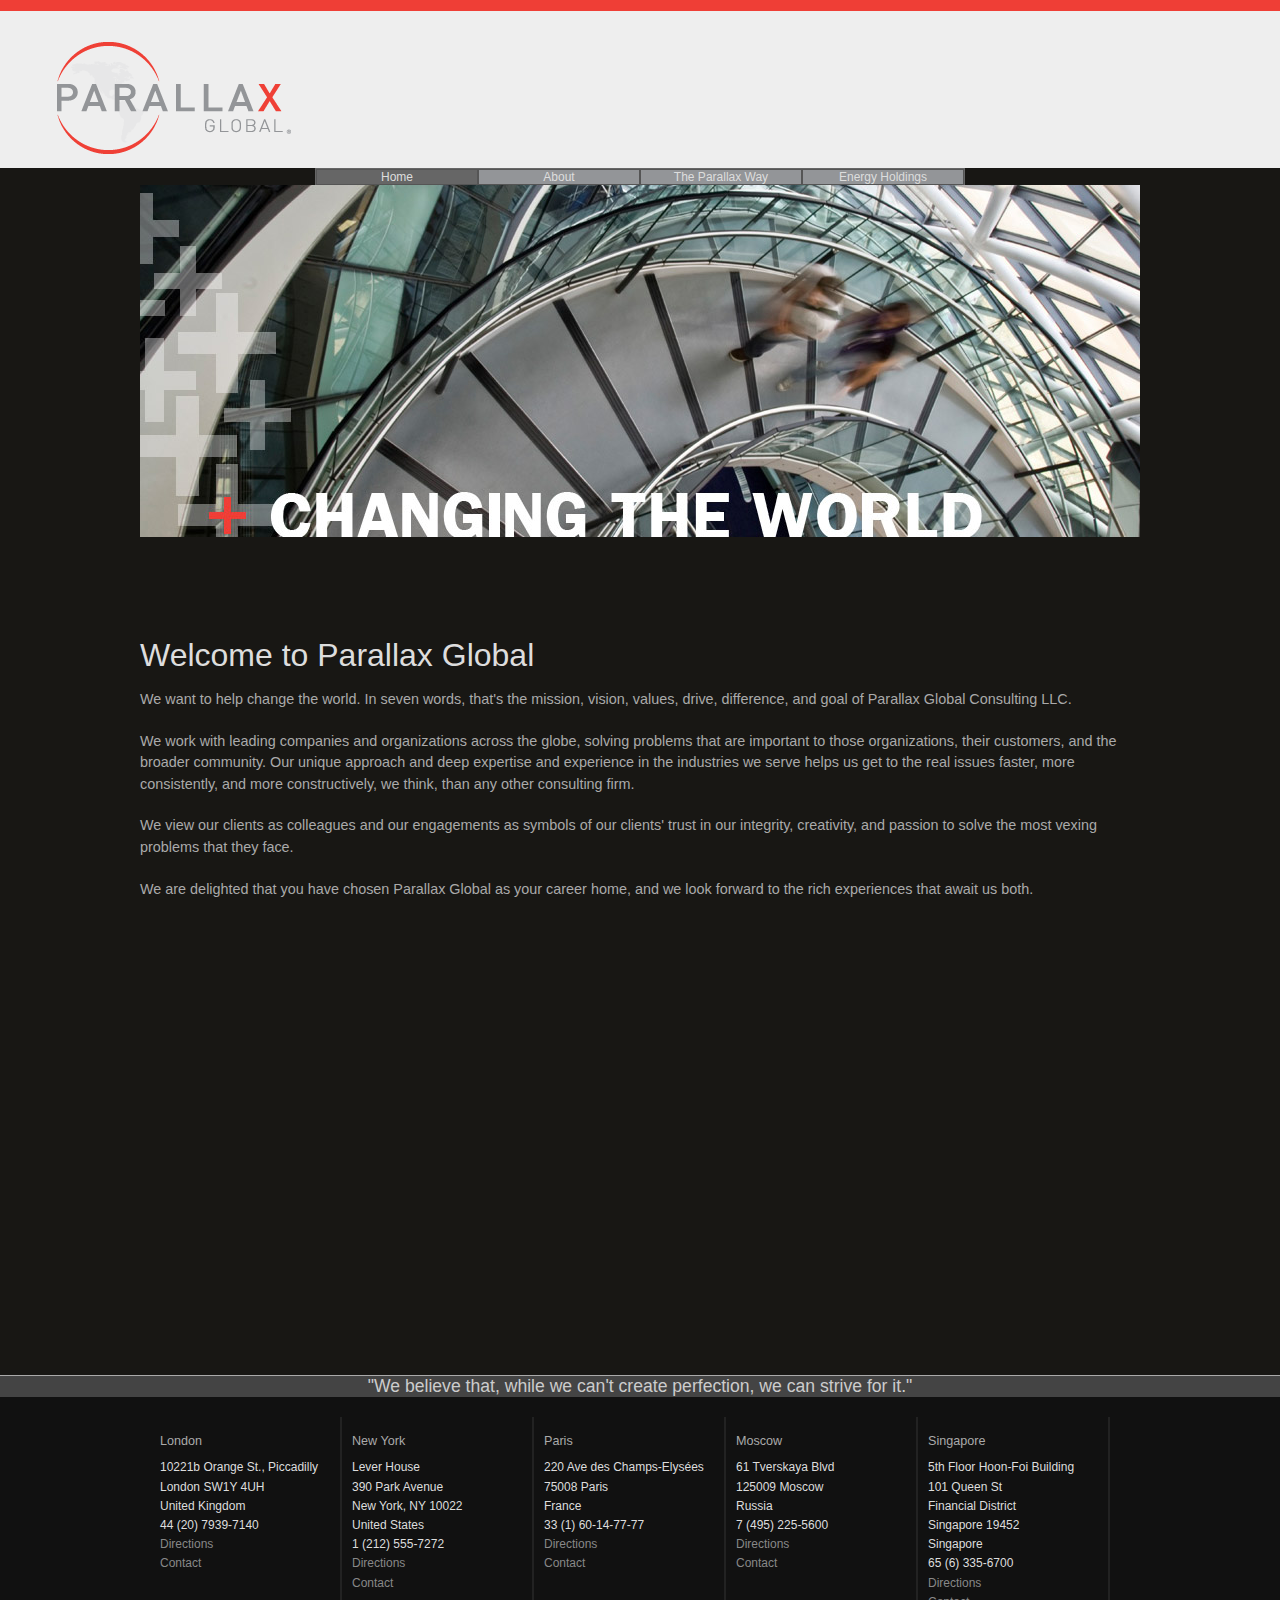
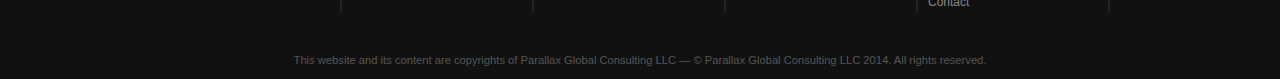
<file: index.html>
<!DOCTYPE HTML>
<html>

<head>
    <meta charset="utf-8">
    <title>Parallax Global</title>
    <link rel="stylesheet" href="./style.css">
</head>


<body>
    <!--Begin wrapper-->
    <div id="wrapper">

        <!--Begin header-->
        <header>
            <!--Begin nav-->
            <div class="logo"><img src="images/parallaxLogo.png" alt="Parallax Global"></div>
            <nav>
                <ul>
                    <li>
                        <a class="current" href="index.html" tabindex="1" title="Home" target="_self">Home</a>
                    </li>
                    <li>
                        <a href="about.html" tabindex="2" title="About Parallax" target="_self">About</a>
                    </li>
                    <li>
                        <a href="parallax-way.html" tabindex="3" title="The Parallax Way" target="_self">The Parallax Way</a>
                    </li>
                    <li>
                        <a href="energy.html" tabindex="4" title="Energy Holdings" target="_self">Energy Holdings</a>
                    </li>
                </ul>
            </nav>
            <!--End nav-->
        </header>
        <!--End header-->


        <!--Begin featureImage-->
        <img class="featureImage" src="images/featureImage-Home.jpg" alt="Parallax Global" />
        <!--End featureImage-->


        <!--Begin main-->
        <main>
            <h1>Welcome to Parallax Global</h1>
            <p>We want to help change the world. In seven words, that's the mission, vision, values, drive, difference, and goal of Parallax Global Consulting LLC.</p>
            <p>We work with leading companies and organizations across the globe, solving problems that are important to those organizations, their customers, and the broader community. Our unique approach and deep expertise and experience in the industries we serve helps us get to the real issues faster, more consistently, and more constructively, we think, than any other consulting firm.</p>
            <p>We view our clients as colleagues and our engagements as symbols of our clients' trust in our integrity, creativity, and passion to solve the most vexing problems that they face.</p>
            <p>We are delighted that you have chosen Parallax Global as your career home, and we look forward to the rich experiences that await us both.</p>


            <iframe class="video" data-lightbox-type="ajax" width="560" height="315" src="https://www.youtube-nocookie.com/embed/sy5fhY83uQ4?rel=0" frameborder="0" allowfullscreen></iframe>

        </main>
        <!--End main-->


        <!--Begin footer-->
        <footer>
            <!--Begin blockquote-->
            <blockquote>"We believe that, while we can't create perfection, we can strive for it."</blockquote>
            <!--End blockquotee-->
                        
            <!--Begin addresses-->
            <div class="columnWrapper">
                <div class="column">
                    <h4>London</h4>
                    <div class="address">
                        10221b Orange St., Piccadilly<br>
                        London SW1Y 4UH<br>
                        United Kingdom<br>
                        44 (20) 7939-7140<br>
                        <a href="https://www.google.com/maps/place/51%C2%B030%2736.6%22N+0%C2%B008%2706.6%22W/@51.510165,-0.135173,15z/data=!4m2!3m1!1s0x0:0x0" title="Directions" target="_blank">Directions</a><br>
                        <a href="mailto:london@icarnegie.com?Subject=More%20Info" target="_top">Contact</a>
                    </div>
                </div>
                <div class="column">
                    <h4>New York</h4>
                    <div class="address">
                        Lever House<br>
                        390 Park Avenue<br>
                        New York, NY 10022<br>
                        United States<br>
                        1 (212) 555-7272<br>
                        <a href="https://www.google.com/maps/place/40+E+73rd+St/@40.772068,-73.964603,17z/data=!4m2!3m1!1s0x89c258eb4d838235:0x2220aa41e00eb8ce" title="Directions" target="_blank">Directions</a><br>
                        <a href="mailto:newyork@icarnegie.com?Subject=More%20Info" target="_top">Contact</a>
                    </div>
                </div>
                <div class="column">
                    <h4>Paris</h4>
                    <div class="address">
                        220 Ave des Champs-Elysées<br>
                        75008 Paris<br>
                        France<br>
                        33 (1) 60-14-77-77<br>
                        <a href="https://www.google.com/maps/place/48%C2%B052%2724.0%22N+2%C2%B017%2749.6%22E/@48.873327,2.297117,15z/data=!4m2!3m1!1s0x0:0x0" title="Directions" target="_blank">Directions</a><br>
                        <a href="mailto:paris@icarnegie.com?Subject=More%20Info" target="_top">Contact</a>
                    </div>
                </div>
                <div class="column">
                    <h4>Moscow</h4>
                    <div class="address">
                        61 Tverskaya Blvd<br>
                        125009 Moscow<br>
                        Russia<br>
                        7 (495) 225-5600<br>
                        <a href="https://www.google.com/maps/place/55%C2%B046%2710.1%22N+37%C2%B035%2749.4%22E/@55.769469,37.597066,15z/data=!3m1!4b1!4m2!3m1!1s0x0:0x0" title="Directions" target="_blank">Directions</a><br>
                        <a href="mailto:moscow@icarnegie.com?Subject=More%20Info" target="_top">Contact</a>
                    </div>
                </div>
                <div class="column">
                    <h4>Singapore</h4>
                    <div class="address">
                        5th Floor Hoon-Foi Building<br>
                        101 Queen St<br>
                        Financial District<br>
                        Singapore 19452<br>
                        Singapore<br>
                        65 (6) 335-6700<br>
                        <a href="https://www.google.com/maps/place/1%C2%B018%2704.2%22N+103%C2%B051%2716.3%22E/@1.301155,103.854528,15z/data=!4m2!3m1!1s0x0:0x0" title="Directions" target="_blank">Directions</a><br>
                        <a href="mailto:singapore@icarnegie.com?Subject=More%20Info" target="_top">Contact</a>
                    </div>
                </div>
            </div>
            <!--End addresses-->
            
            <p class="copyrightText">This website and its content are copyrights of Parallax Global Consulting LLC — © Parallax Global Consulting LLC 2014. All rights reserved.</p>
        </footer>
        <!--End Footer-->
    </div>
    <!--End Wrapper-->
</body>

</html>
</file>
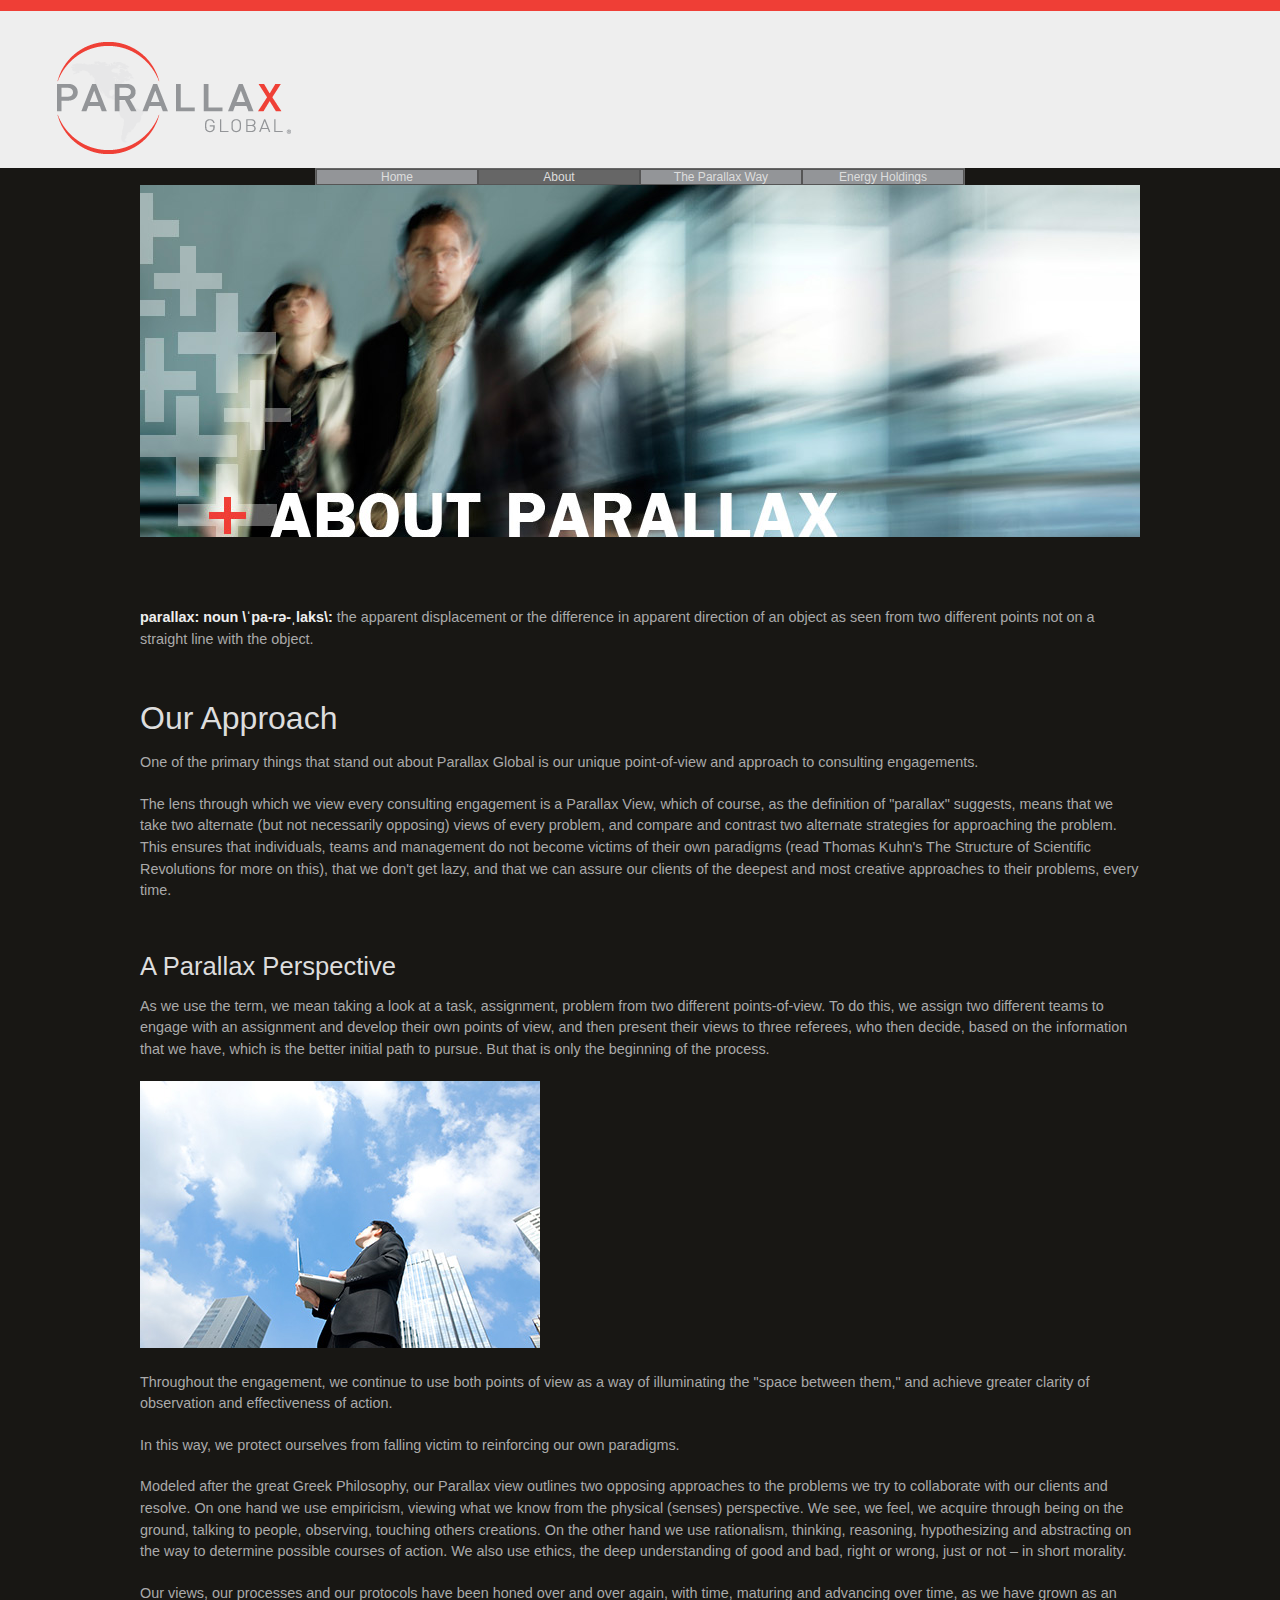
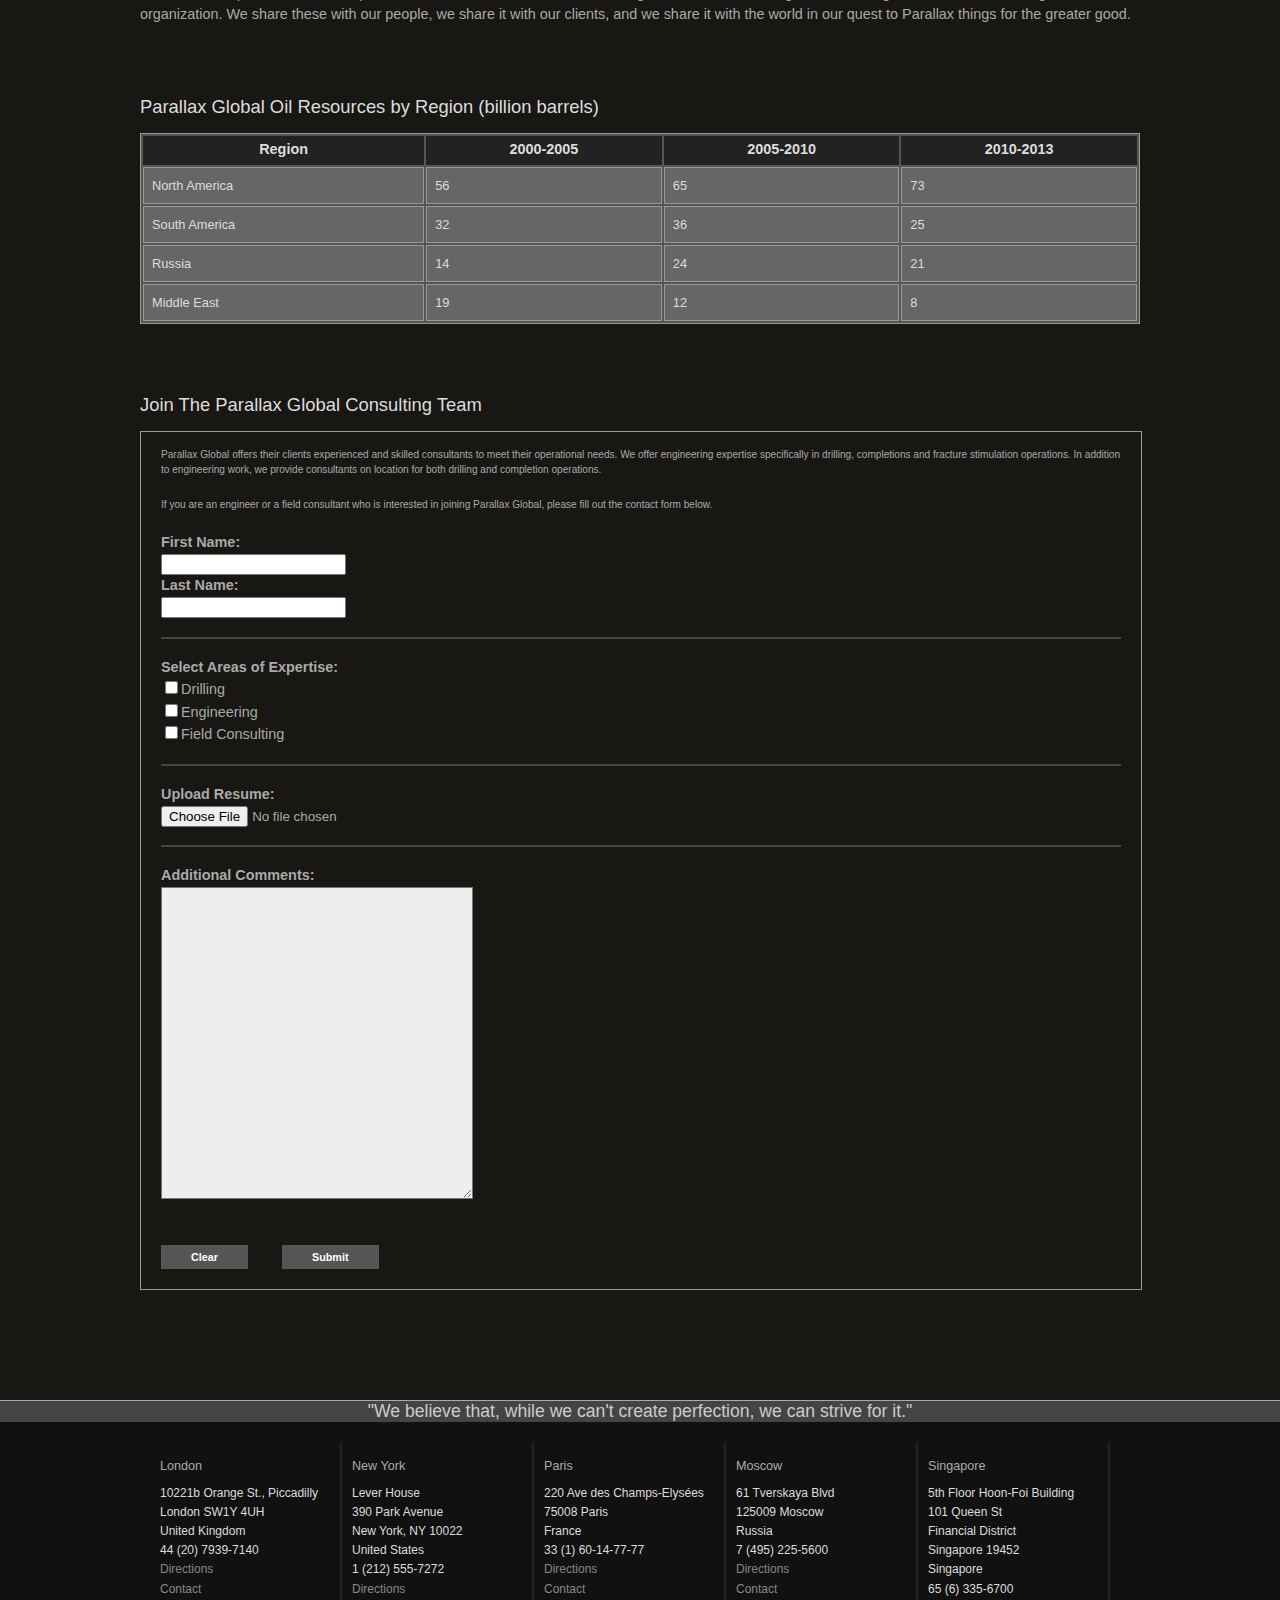
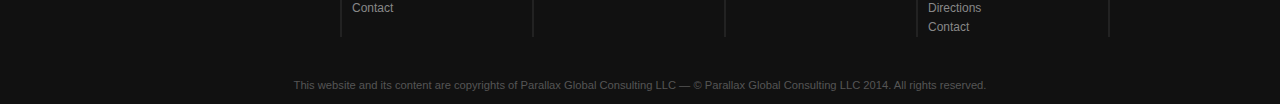
<file: about.html>
<!DOCTYPE HTML>
<html>

<head>
    <meta charset="utf-8">
    <title>Parallax Global | About</title>
    <link rel="stylesheet" href="./style.css">
    <link rel="stylesheet" href="./about.css">
</head>


<body>
    <!--Begin wrapper-->
    <div id="wrapper">

        <!--Begin header-->
        <header>
            <!--Begin nav-->
            <div class="logo"><img src="images/parallaxLogo.png" alt="Parallax Global"></div>
            <nav>
                <ul>
                    <li>
                        <a href="index.html" tabindex="1" title="Home" target="_self">Home</a>
                    </li>
                    <li>
                        <a class="current" href="about.html" tabindex="2" title="About Parallax" target="_self">About</a>
                    </li>
                    <li>
                        <a href="parallax-way.html" tabindex="3" title="The Parallax Way" target="_self">The Parallax Way</a>
                    </li>
                    <li>
                        <a href="energy.html" tabindex="4" title="Energy Holdings" target="_self">Energy Holdings</a>
                    </li>
                </ul>
            </nav>
            <!--End nav-->
        </header>
        <!--End header-->


        <!--Begin featureImage-->
        <img class="featureImage" src="images/featureImage-About.jpg" alt="Parallax Global" />
        <!--End featureImage-->


        <!--main-->
        <main>
            <p><b>parallax: noun \ˈpa-rə-ˌlaks\: </b>the apparent displacement or the difference in apparent direction of an object as seen from two different points not on a straight line with the object.</p>

            <h1>Our Approach</h1>
            <p>One of the primary things that stand out about Parallax Global is our unique point-of-view and approach to consulting engagements.</p>
            <p>The lens through which we view every consulting engagement is a Parallax View, which of course, as the definition of "parallax" suggests, means that we take two alternate (but not necessarily opposing) views of every problem, and compare and contrast two alternate strategies for approaching the problem. This ensures that individuals, teams and management do not become victims of their own paradigms (read Thomas Kuhn's The Structure of Scientific Revolutions for more on this), that we don't get lazy, and that we can assure our clients of the deepest and most creative approaches to their problems, every time.</p>

            <h2>A Parallax Perspective</h2>
            <p>As we use the term, we mean taking a look at a task, assignment, problem from two different points-of-view. To do this, we assign two different teams to engage with an assignment and develop their own points of view, and then present their views to three referees, who then decide, based on the information that we have, which is the better initial path to pursue. But that is only the beginning of the process.</p>
            <img class="floatRightImg" src="images/perspective.jpg" alt="The Parallax Perspective" />
            <p>Throughout the engagement, we continue to use both points of view as a way of illuminating the "space between them," and achieve greater clarity of observation and effectiveness of action.</p>
            <p>In this way, we protect ourselves from falling victim to reinforcing our own paradigms.</p>
            <p>Modeled after the great Greek Philosophy, our Parallax view outlines two opposing approaches to the problems we try to collaborate with our clients and resolve. On one hand we use empiricism, viewing what we know from the physical (senses) perspective. We see, we feel, we acquire through being on the ground, talking to people, observing, touching others creations. On the other hand we use rationalism, thinking, reasoning, hypothesizing and abstracting on the way to determine possible courses of action. We also use ethics, the deep understanding of good and bad, right or wrong, just or not – in short morality.</p>
            <p>Our views, our processes and our protocols have been honed over and over again, with time, maturing and advancing over time, as we have grown as an organization. We share these with our people, we share it with our clients, and we share it with the world in our quest to Parallax things for the greater good.</p>

            <!-- Table -->
            <h3>Parallax Global Oil Resources by Region (billion barrels)</h3>
            <table>
                <tr>
                    <th>Region</th>
                    <th>2000-2005</th>
                    <th>2005-2010</th>
                    <th>2010-2013</th>
                </tr>
                <tr>
                    <td>North America</td>
                    <td>56</td>
                    <td>65</td>
                    <td>73</td>
                </tr>
                <tr class="even">
                    <td>South America</td>
                    <td>32</td>
                    <td>36</td>
                    <td>25</td>
                </tr>
                <tr>
                    <td>Russia</td>
                    <td>14</td>
                    <td>24</td>
                    <td>21</td>
                </tr>
                <tr class="even">
                    <td>Middle East</td>
                    <td>19</td>
                    <td>12</td>
                    <td>8</td>
                </tr>
            </table>

            <!-- Form -->
            <h3>Join The Parallax Global Consulting Team</h3>

            <form>
                <small><p>Parallax Global offers their clients experienced and skilled consultants to meet their operational needs. We offer engineering expertise specifically in drilling, completions and fracture stimulation operations. In addition to engineering work, we provide consultants on location for both drilling and completion operations.</p></small>
                <small><p>If you are an engineer or a field consultant who is interested in joining Parallax Global, please fill out the contact form below.</p></small>

                <p>
                    <label for="text_field">First Name:</label>
                    <br>
                    <input type="text" name="first_name">
                    <br>
                    <label for="text_field">Last Name:</label>
                    <br>
                    <input type="text" name="last_name">

                </p>
                <hr>
                <p>
                    <label for="checkbox">Select Areas of Expertise:</label>
                    <br>
                    <input id="drilling" type="checkbox" name="checkboxes" value="Drilling">Drilling
                    <br>
                    <input type="checkbox" name="checkboxes" value="Engineering">Engineering
                    <br>
                    <input type="checkbox" name="checkboxes" value="Field_Consulting">Field Consulting
                </p>
                <hr>
                <p>
                    <label for="file">Upload Resume:</label>
                    <br>
                    <input class="file" type="file" name="file">
                </p>
                <hr>
                <p>
                    <label for="text_area">Additional Comments:</label>
                    <br>
                    <textarea name="text_area"></textarea>
                </p>
                <p>
                    <input class="button" type="reset" value="Clear">
                    <input class="button" type="submit" value="Submit">
                </p>
            </form>
        </main>
        <!--main-->


        <!--Begin footer-->
        <footer>
            <!--Begin blockquote-->
            <blockquote>"We believe that, while we can't create perfection, we can strive for it."</blockquote>
            <!--End blockquotee-->
                        
            <!--Begin addresses-->
            <div class="columnWrapper">
                <div class="column">
                    <h4>London</h4>
                    <div class="address">
                        10221b Orange St., Piccadilly<br>
                        London SW1Y 4UH<br>
                        United Kingdom<br>
                        44 (20) 7939-7140<br>
                        <a href="https://www.google.com/maps/place/51%C2%B030%2736.6%22N+0%C2%B008%2706.6%22W/@51.510165,-0.135173,15z/data=!4m2!3m1!1s0x0:0x0" title="Directions" target="_blank">Directions</a><br>
                        <a href="mailto:london@icarnegie.com?Subject=More%20Info" target="_top">Contact</a>
                    </div>
                </div>
                <div class="column">
                    <h4>New York</h4>
                    <div class="address">
                        Lever House<br>
                        390 Park Avenue<br>
                        New York, NY 10022<br>
                        United States<br>
                        1 (212) 555-7272<br>
                        <a href="https://www.google.com/maps/place/40+E+73rd+St/@40.772068,-73.964603,17z/data=!4m2!3m1!1s0x89c258eb4d838235:0x2220aa41e00eb8ce" title="Directions" target="_blank">Directions</a><br>
                        <a href="mailto:newyork@icarnegie.com?Subject=More%20Info" target="_top">Contact</a>
                    </div>
                </div>
                <div class="column">
                    <h4>Paris</h4>
                    <div class="address">
                        220 Ave des Champs-Elysées<br>
                        75008 Paris<br>
                        France<br>
                        33 (1) 60-14-77-77<br>
                        <a href="https://www.google.com/maps/place/48%C2%B052%2724.0%22N+2%C2%B017%2749.6%22E/@48.873327,2.297117,15z/data=!4m2!3m1!1s0x0:0x0" title="Directions" target="_blank">Directions</a><br>
                        <a href="mailto:paris@icarnegie.com?Subject=More%20Info" target="_top">Contact</a>
                    </div>
                </div>
                <div class="column">
                    <h4>Moscow</h4>
                    <div class="address">
                        61 Tverskaya Blvd<br>
                        125009 Moscow<br>
                        Russia<br>
                        7 (495) 225-5600<br>
                        <a href="https://www.google.com/maps/place/55%C2%B046%2710.1%22N+37%C2%B035%2749.4%22E/@55.769469,37.597066,15z/data=!3m1!4b1!4m2!3m1!1s0x0:0x0" title="Directions" target="_blank">Directions</a><br>
                        <a href="mailto:moscow@icarnegie.com?Subject=More%20Info" target="_top">Contact</a>
                    </div>
                </div>
                <div class="column">
                    <h4>Singapore</h4>
                    <div class="address">
                        5th Floor Hoon-Foi Building<br>
                        101 Queen St<br>
                        Financial District<br>
                        Singapore 19452<br>
                        Singapore<br>
                        65 (6) 335-6700<br>
                        <a href="https://www.google.com/maps/place/1%C2%B018%2704.2%22N+103%C2%B051%2716.3%22E/@1.301155,103.854528,15z/data=!4m2!3m1!1s0x0:0x0" title="Directions" target="_blank">Directions</a><br>
                        <a href="mailto:singapore@icarnegie.com?Subject=More%20Info" target="_top">Contact</a>
                    </div>
                </div>
            </div>
            <!--End addresses-->
            
            <p class="copyrightText">This website and its content are copyrights of Parallax Global Consulting LLC — © Parallax Global Consulting LLC 2014. All rights reserved.</p>
        </footer>
        <!--End Footer-->
    </div>
    <!--End Wrapper-->
</body>

</html>
</file>
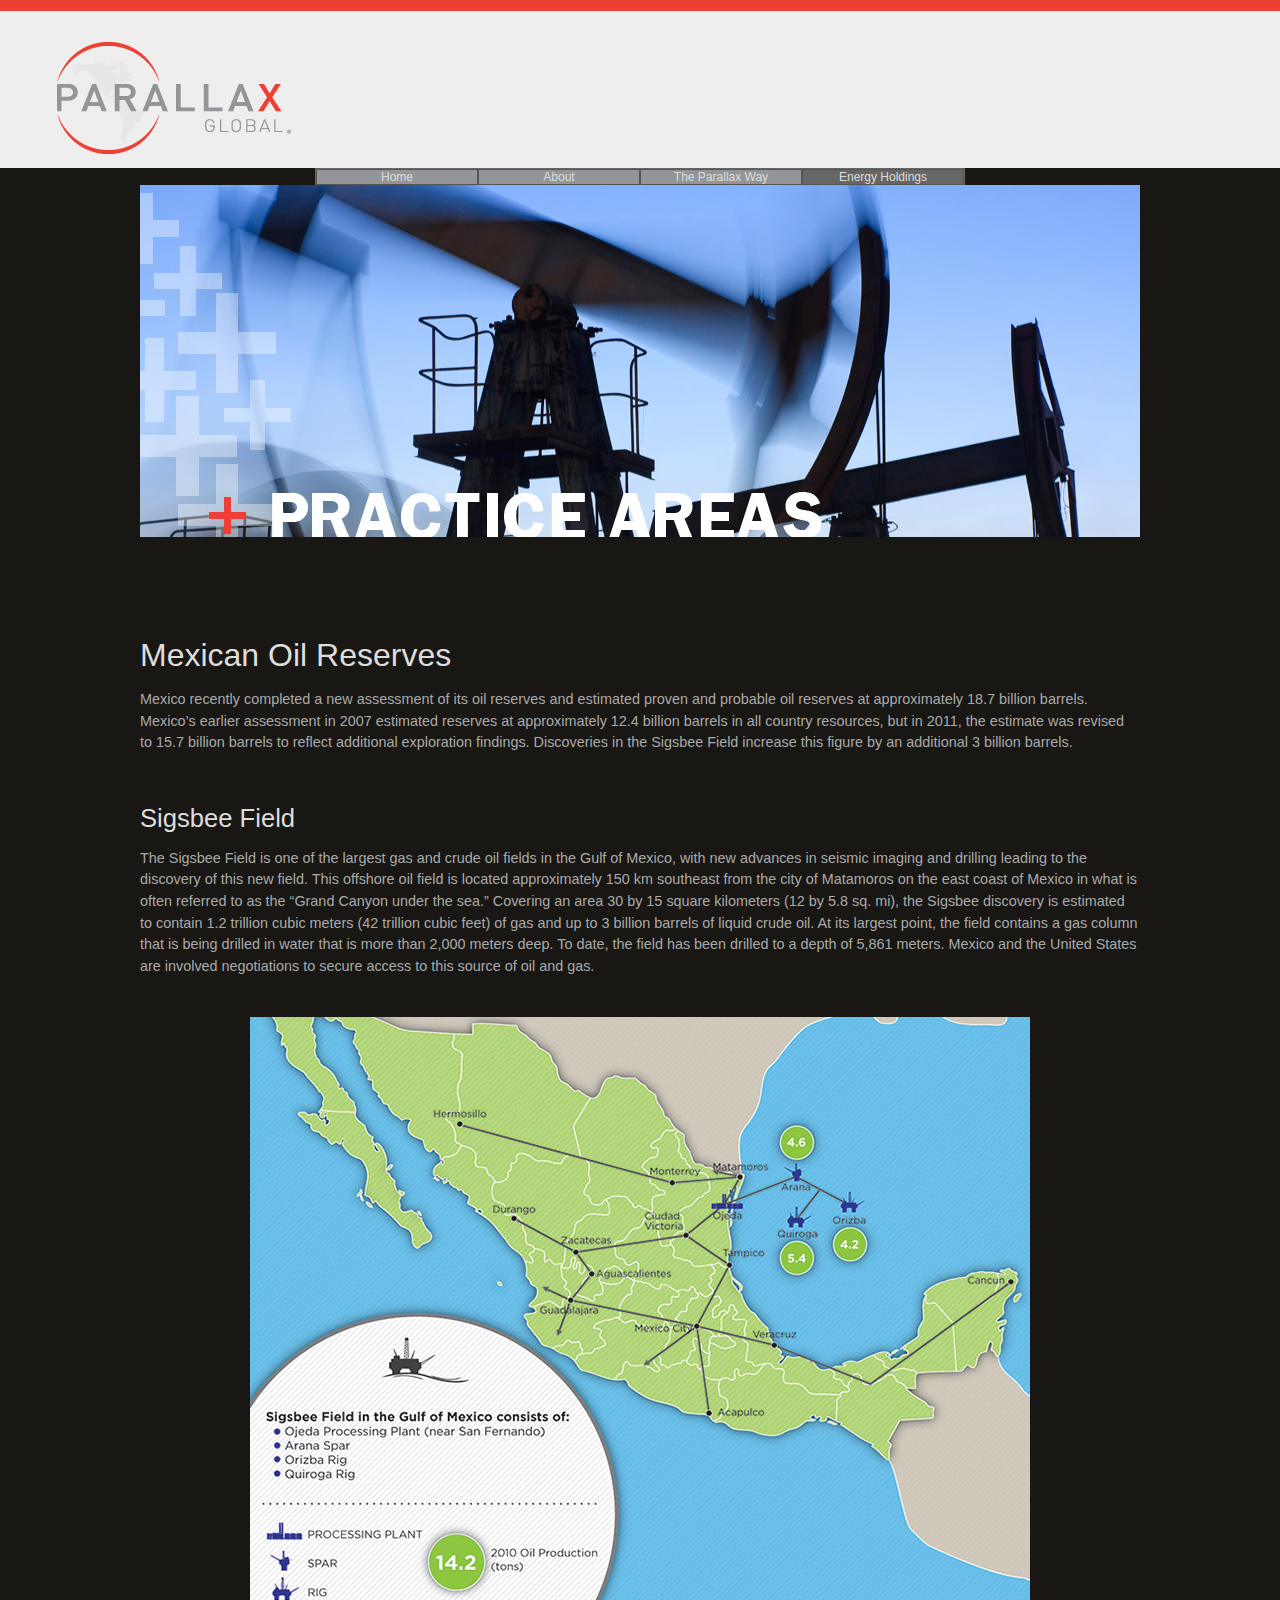
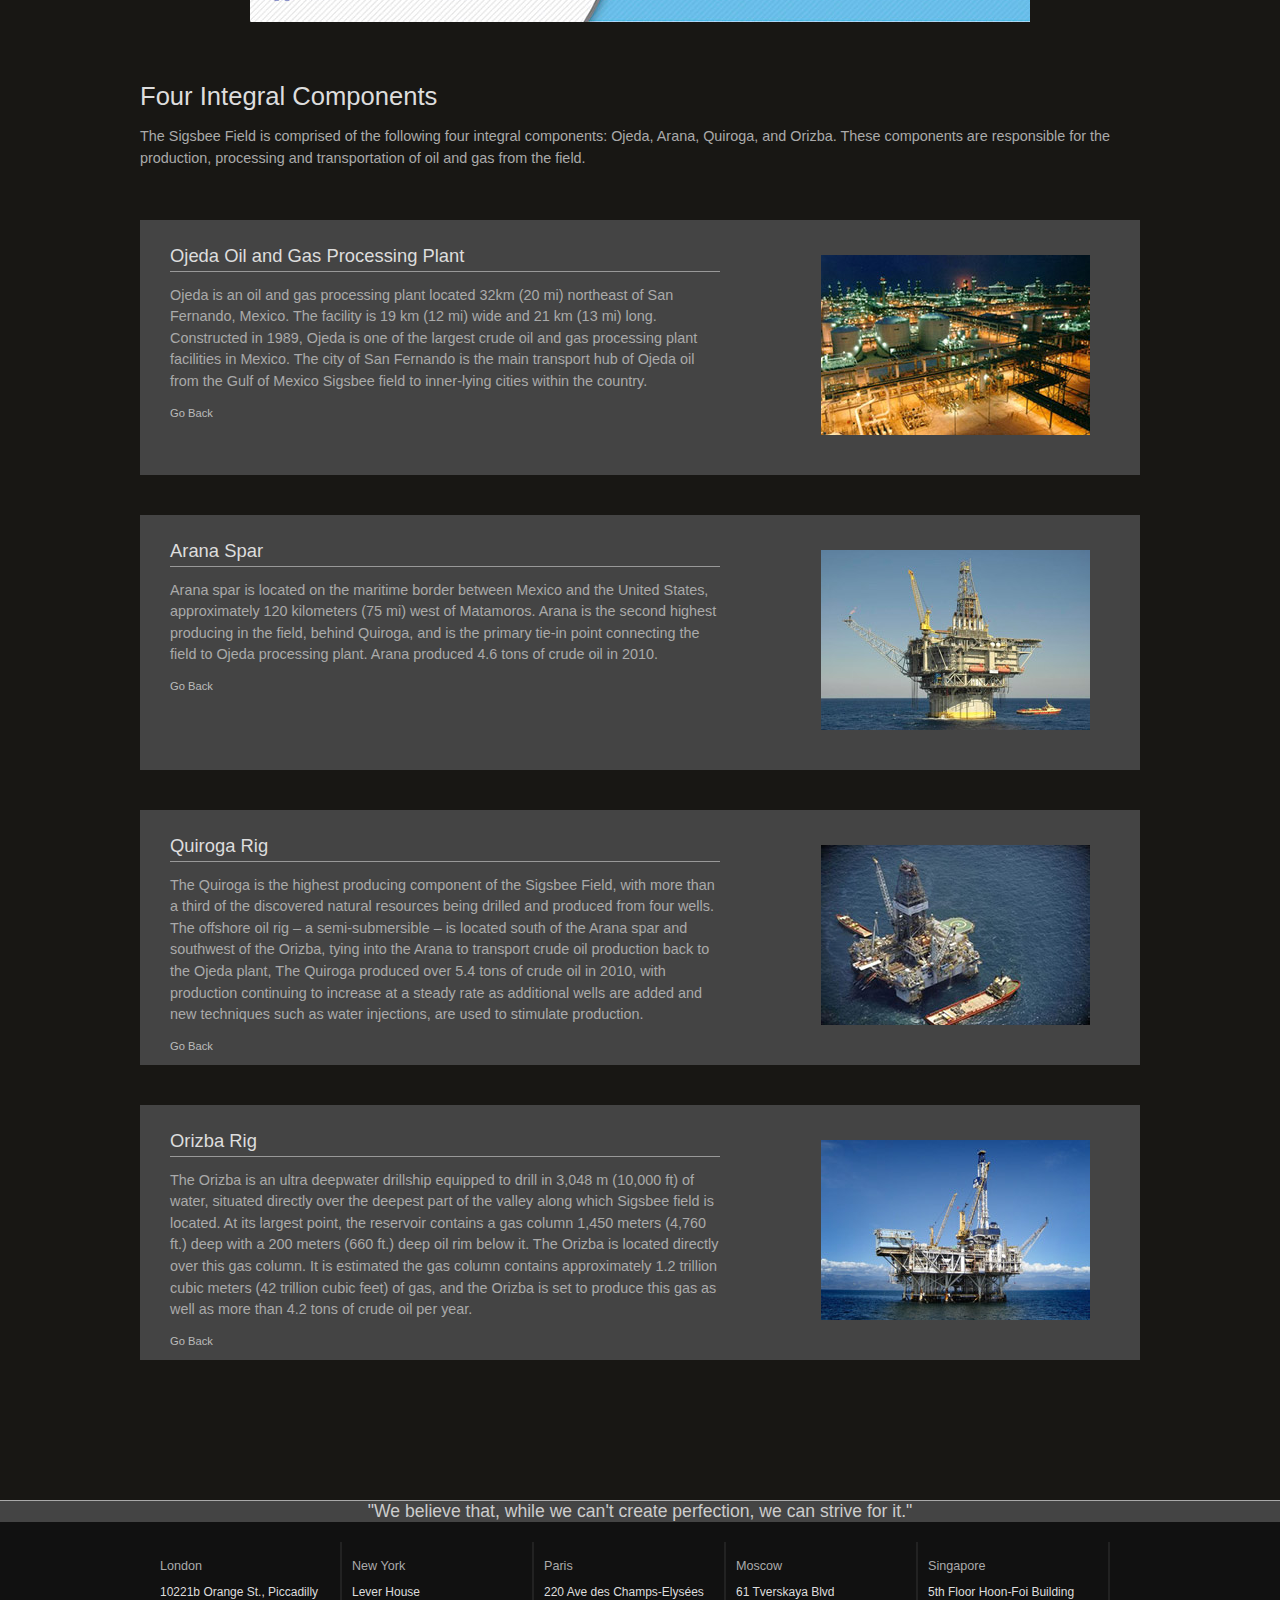
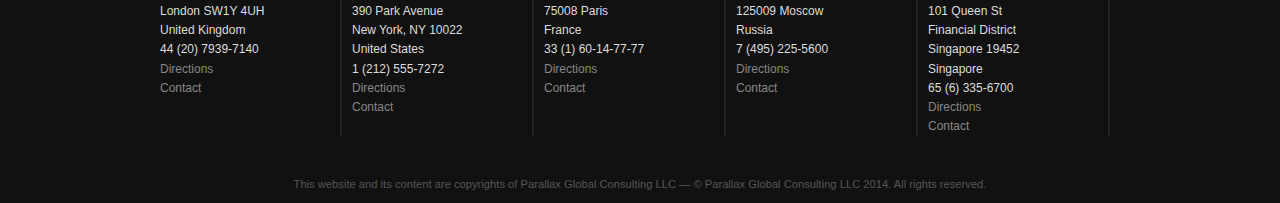
<file: energy.html>
<!DOCTYPE HTML>
<html>

<head>
    <meta charset="utf-8">
    <title>Parallax Global | Energy</title>
    <link rel="stylesheet" href="./style.css">
    <link rel="stylesheet" href="./energy.css">
</head>


<body>
    <!--Begin wrapper-->
    <div id="wrapper">

        <!--Begin header-->
        <header>
            <!--Begin nav-->
            <div class="logo"><img src="images/parallaxLogo.png" alt="Parallax Global"></div>
            <nav>
                <ul>
                    <li>
                        <a href="index.html" tabindex="1" title="Home" target="_self">Home</a>
                    </li>
                    <li>
                        <a href="about.html" tabindex="2" title="About Parallax" target="_self">About</a>
                    </li>
                    <li>
                        <a href="parallax-way.html" tabindex="3" title="The Parallax Way" target="_self">The Parallax Way</a>
                    </li>
                    <li>
                        <a class="current" href="energy.html" tabindex="4" title="Energy Holdings" target="_self">Energy Holdings</a>
                    </li>
                </ul>
            </nav>
            <!--End nav-->
        </header>
        <!--End header-->


        <!--Begin featureImage-->
        <img class="featureImage" src="images/featureImage-Energy.jpg" alt="Parallax Global" />
        <!--End featureImage-->


        <!--Begin main-->
        <main>
            <h1>Mexican Oil Reserves</h1>
            <p>Mexico recently completed a new assessment of its oil reserves and estimated proven and probable oil reserves at approximately 18.7 billion barrels. Mexico’s earlier assessment in 2007 estimated reserves at approximately 12.4 billion barrels in all country resources, but in 2011, the estimate was revised to 15.7 billion barrels to reflect additional exploration findings. Discoveries in the Sigsbee Field increase this figure by an additional 3 billion barrels.</p>

            <h2>Sigsbee Field</h2>
            <p>The Sigsbee Field is one of the largest gas and crude oil fields in the Gulf of Mexico, with new advances in seismic imaging and drilling leading to the discovery of this new field. This offshore oil field is located approximately 150 km southeast from the city of Matamoros on the east coast of Mexico in what is often referred to as the “Grand Canyon under the sea.” Covering an area 30 by 15 square kilometers (12 by 5.8 sq. mi), the Sigsbee discovery is estimated to contain 1.2 trillion cubic meters (42 trillion cubic feet) of gas and up to 3 billion barrels of liquid crude oil. At its largest point, the field contains a gas column that is being drilled in water that is more than 2,000 meters deep. To date, the field has been drilled to a depth of 5,861 meters. Mexico and the United States are involved negotiations to secure access to this source of oil and gas.</p>

            <img id="map" src="images/mexicoMap.jpg" alt="Map of the Sigsbee Field" />

            <h2>Four Integral Components</h2>
            <p>The Sigsbee Field is comprised of the following four integral components: Ojeda, Arana, Quiroga, and Orizba. These components are responsible for the production, processing and transportation of oil and gas from the field.</p>

            <div id="Ojeda" class="infoBox">
                <img class="floatRightImg" src="images/ojeda.jpg" alt="Ojeda Oil and Gas Processing Plant">
                <h3>Ojeda Oil and Gas Processing Plant</h3>
                <div>
                    <p>Ojeda is an oil and gas processing plant located 32km (20 mi) northeast of San Fernando, Mexico. The facility is 19 km (12 mi) wide and 21 km (13 mi) long. Constructed in 1989, Ojeda is one of the largest crude oil and gas processing plant facilities in Mexico. The city of San Fernando is the main transport hub of Ojeda oil from the Gulf of Mexico Sigsbee field to inner-lying cities within the country.</p>
                    <small><a href="#map" title="Go Back" target="_self">Go Back</a></small>
                </div>
            </div>

            <div id="Arana" class="infoBox">
                <img class="floatRightImg" src="images/arana.jpg" alt="Arana Oil Platform">
                <h3>Arana Spar</h3>
                <div>
                    <p>Arana spar is located on the maritime border between Mexico and the United States, approximately 120 kilometers (75 mi) west of Matamoros. Arana is the second highest producing in the field, behind Quiroga, and is the primary tie-in point connecting the field to Ojeda processing plant. Arana produced 4.6 tons of crude oil in 2010.</p>
                    <small><a href="#map" title="Go Back" target="_self">Go Back</a></small>
                </div>
            </div>

            <div id="Quiroga" class="infoBox">
                <img class="floatRightImg" src="images/quiroga.jpg" alt="Quiroga Oil Platform">
                <h3>Quiroga Rig</h3>
                <div>
                    <p>The Quiroga is the highest producing component of the Sigsbee Field, with more than a third of the discovered natural resources being drilled and produced from four wells. The offshore oil rig – a semi-submersible – is located south of the Arana spar and southwest of the Orizba, tying into the Arana to transport crude oil production back to the Ojeda plant, The Quiroga produced over 5.4 tons of crude oil in 2010, with production continuing to increase at a steady rate as additional wells are added and new techniques such as water injections, are used to stimulate production.</p>
                    <small><a href="#map" title="Go Back" target="_self">Go Back</a></small>
                </div>
            </div>

            <div id="Orizba" class="infoBox">
                <img class="floatRightImg" src="images/orizba.jpg" alt="Orizba Oil and Gas Platform">
                <h3>Orizba Rig</h3>
                <div>
                    <p>The Orizba is an ultra deepwater drillship equipped to drill in 3,048 m (10,000 ft) of water, situated directly over the deepest part of the valley along which Sigsbee field is located. At its largest point, the reservoir contains a gas column 1,450 meters (4,760 ft.) deep with a 200 meters (660 ft.) deep oil rim below it. The Orizba is located directly over this gas column. It is estimated the gas column contains approximately 1.2 trillion cubic meters (42 trillion cubic feet) of gas, and the Orizba is set to produce this gas as well as more than 4.2 tons of crude oil per year.</p>
                    <small><a href="#map" title="Go Back" target="_self">Go Back</a></small>
                </div>
            </div>
        </main>
        <!--End main-->


        <!--Begin footer-->
        <footer>
            <!--Begin blockquote-->
            <blockquote>"We believe that, while we can't create perfection, we can strive for it."</blockquote>
            <!--End blockquotee-->
                        
            <!--Begin addresses-->
            <div class="columnWrapper">
                <div class="column">
                    <h4>London</h4>
                    <div class="address">
                        10221b Orange St., Piccadilly<br>
                        London SW1Y 4UH<br>
                        United Kingdom<br>
                        44 (20) 7939-7140<br>
                        <a href="https://www.google.com/maps/place/51%C2%B030%2736.6%22N+0%C2%B008%2706.6%22W/@51.510165,-0.135173,15z/data=!4m2!3m1!1s0x0:0x0" title="Directions" target="_blank">Directions</a><br>
                        <a href="mailto:london@icarnegie.com?Subject=More%20Info" target="_top">Contact</a>
                    </div>
                </div>
                <div class="column">
                    <h4>New York</h4>
                    <div class="address">
                        Lever House<br>
                        390 Park Avenue<br>
                        New York, NY 10022<br>
                        United States<br>
                        1 (212) 555-7272<br>
                        <a href="https://www.google.com/maps/place/40+E+73rd+St/@40.772068,-73.964603,17z/data=!4m2!3m1!1s0x89c258eb4d838235:0x2220aa41e00eb8ce" title="Directions" target="_blank">Directions</a><br>
                        <a href="mailto:newyork@icarnegie.com?Subject=More%20Info" target="_top">Contact</a>
                    </div>
                </div>
                <div class="column">
                    <h4>Paris</h4>
                    <div class="address">
                        220 Ave des Champs-Elysées<br>
                        75008 Paris<br>
                        France<br>
                        33 (1) 60-14-77-77<br>
                        <a href="https://www.google.com/maps/place/48%C2%B052%2724.0%22N+2%C2%B017%2749.6%22E/@48.873327,2.297117,15z/data=!4m2!3m1!1s0x0:0x0" title="Directions" target="_blank">Directions</a><br>
                        <a href="mailto:paris@icarnegie.com?Subject=More%20Info" target="_top">Contact</a>
                    </div>
                </div>
                <div class="column">
                    <h4>Moscow</h4>
                    <div class="address">
                        61 Tverskaya Blvd<br>
                        125009 Moscow<br>
                        Russia<br>
                        7 (495) 225-5600<br>
                        <a href="https://www.google.com/maps/place/55%C2%B046%2710.1%22N+37%C2%B035%2749.4%22E/@55.769469,37.597066,15z/data=!3m1!4b1!4m2!3m1!1s0x0:0x0" title="Directions" target="_blank">Directions</a><br>
                        <a href="mailto:moscow@icarnegie.com?Subject=More%20Info" target="_top">Contact</a>
                    </div>
                </div>
                <div class="column">
                    <h4>Singapore</h4>
                    <div class="address">
                        5th Floor Hoon-Foi Building<br>
                        101 Queen St<br>
                        Financial District<br>
                        Singapore 19452<br>
                        Singapore<br>
                        65 (6) 335-6700<br>
                        <a href="https://www.google.com/maps/place/1%C2%B018%2704.2%22N+103%C2%B051%2716.3%22E/@1.301155,103.854528,15z/data=!4m2!3m1!1s0x0:0x0" title="Directions" target="_blank">Directions</a><br>
                        <a href="mailto:singapore@icarnegie.com?Subject=More%20Info" target="_top">Contact</a>
                    </div>
                </div>
            </div>
            <!--End addresses-->
            
            <p class="copyrightText">This website and its content are copyrights of Parallax Global Consulting LLC — © Parallax Global Consulting LLC 2014. All rights reserved.</p>
        </footer>
        <!--End Footer-->
    </div>
    <!--End Wrapper-->
</body>

</html>
</file>
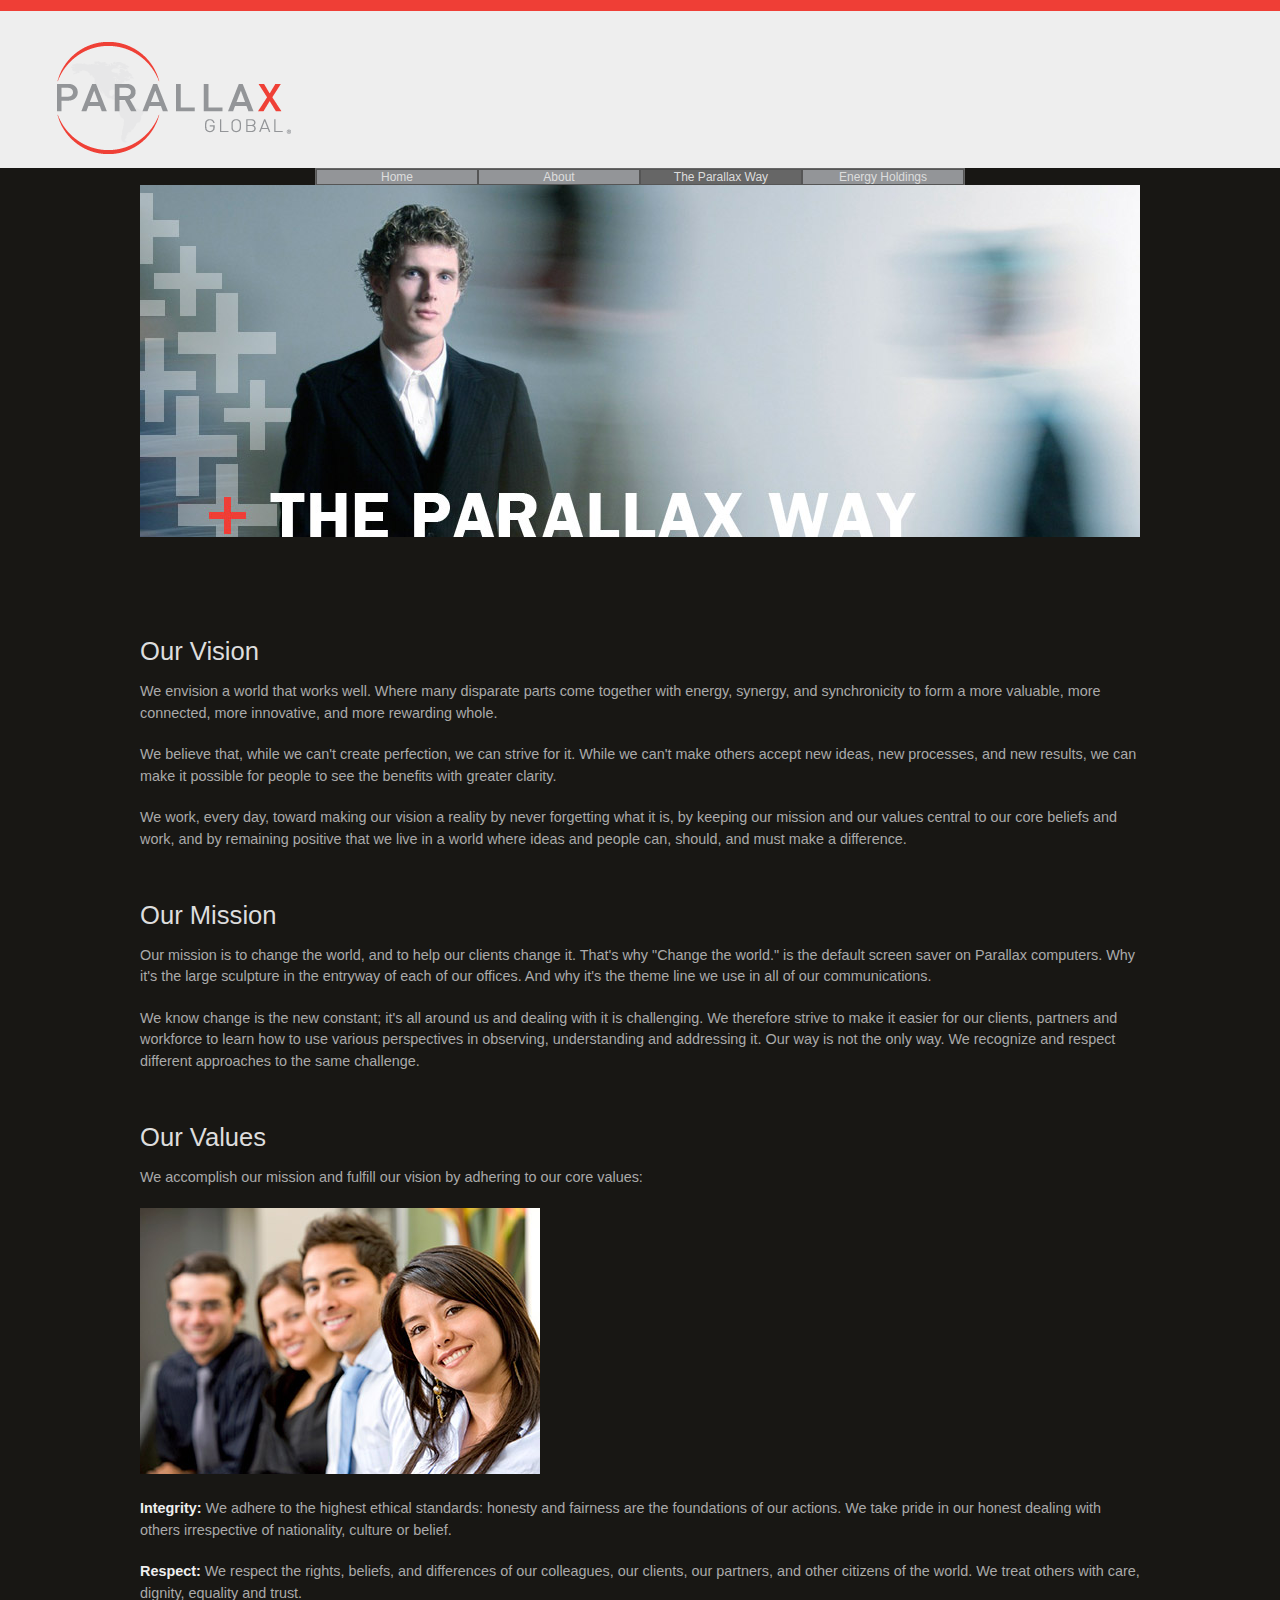
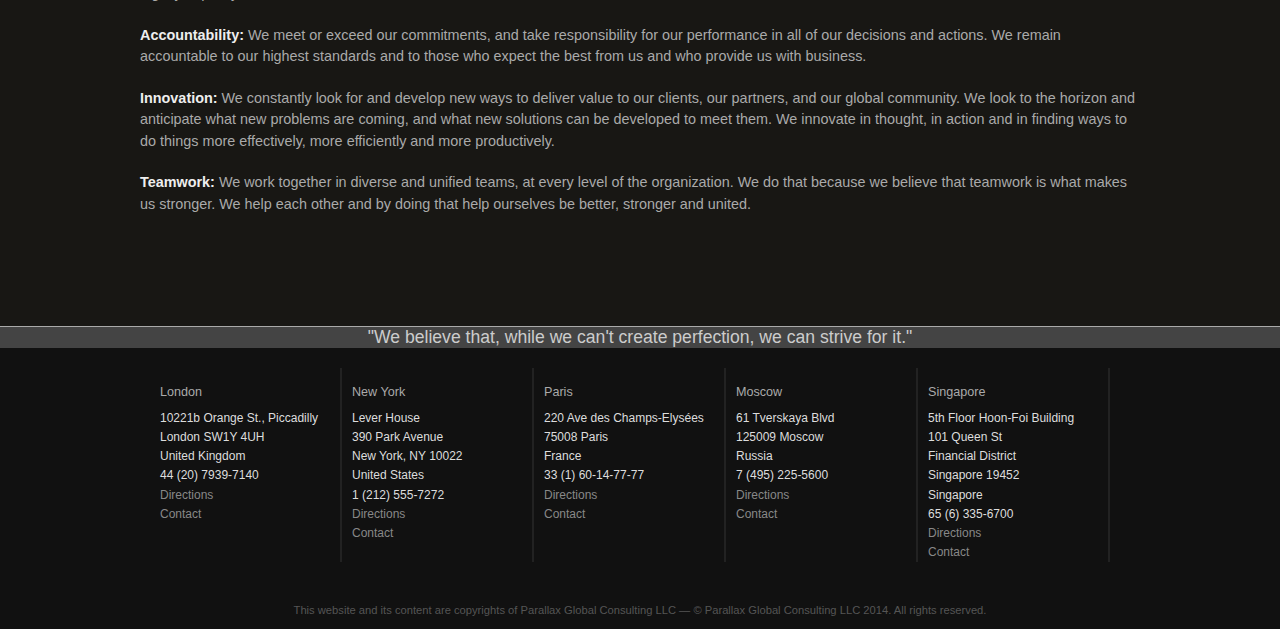
<file: parallax-way.html>
<!DOCTYPE HTML>
<html>

<head>
    <meta charset="utf-8">
    <title>Parallax Global | Parallax Way</title>
    <link rel="stylesheet" href="./style.css">
    <link rel="stylesheet" href="./parallax-way.css">
</head>


<body>
    <!--Begin wrapper-->
    <div id="wrapper">

        <!--Begin header-->
        <header>
            <!--Begin nav-->
            <div class="logo"><img src="images/parallaxLogo.png" alt="Parallax Global"></div>
            <nav>
                <ul>
                    <li>
                        <a href="index.html" tabindex="1" title="Home" target="_self">Home</a>
                    </li>
                    <li>
                        <a href="about.html" tabindex="2" title="About Parallax" target="_self">About</a>
                    </li>
                    <li>
                        <a class="current" href="parallax-way.html" tabindex="3" title="The Parallax Way" target="_self">The Parallax Way</a>
                    </li>
                    <li>
                        <a href="energy.html" tabindex="4" title="Energy Holdings" target="_self">Energy Holdings</a>
                    </li>
                </ul>
            </nav>
            <!--End nav-->
        </header>
        <!--End header-->


        <!--Begin featureImage-->
        <img class="featureImage" src="images/featureImage-ParallaxWay.jpg" alt="Parallax Global" />
        <!--End featureImage-->


        <!--Begin main-->
        <main>
            <h2>Our Vision</h2>
            <p>We envision a world that works well. Where many disparate parts come together with energy, synergy, and synchronicity to form a more valuable, more connected, more innovative, and more rewarding whole.</p>
            <p>We believe that, while we can't create perfection, we can strive for it. While we can't make others accept new ideas, new processes, and new results, we can make it possible for people to see the benefits with greater clarity.</p>
            <p>We work, every day, toward making our vision a reality by never forgetting what it is, by keeping our mission and our values central to our core beliefs and work, and by remaining positive that we live in a world where ideas and people can, should, and must make a difference.</p>

            <h2>Our Mission</h2>
            <p>Our mission is to change the world, and to help our clients change it. That's why "Change the world." is the default screen saver on Parallax computers. Why it's the large sculpture in the entryway of each of our offices. And why it's the theme line we use in all of our communications.</p>
            <p>We know change is the new constant; it's all around us and dealing with it is challenging. We therefore strive to make it easier for our clients, partners and workforce to learn how to use various perspectives in observing, understanding and addressing it. Our way is not the only way. We recognize and respect different approaches to the same challenge.</p>

            <h2>Our Values</h2>
            <p>We accomplish our mission and fulfill our vision by adhering to our core values:</p>

            <ul>
                <img class="floatRightImg" src="images/team.jpg" alt="The Parallax Team" />
                <li><b>Integrity: </b>We adhere to the highest ethical standards: honesty and fairness are the foundations of our actions. We take pride in our honest dealing with others irrespective of nationality, culture or belief.</li>
                <li><b>Respect: </b>We respect the rights, beliefs, and differences of our colleagues, our clients, our partners, and other citizens of the world. We treat others with care, dignity, equality and trust.</li>
                <li><b>Accountability: </b>We meet or exceed our commitments, and take responsibility for our performance in all of our decisions and actions. We remain accountable to our highest standards and to those who expect the best from us and who provide us with business.</li>
                <li><b>Innovation: </b>We constantly look for and develop new ways to deliver value to our clients, our partners, and our global community. We look to the horizon and anticipate what new problems are coming, and what new solutions can be developed to meet them. We innovate in thought, in action and in finding ways to do things more effectively, more efficiently and more productively.</li>
                <li><b>Teamwork: </b>We work together in diverse and unified teams, at every level of the organization. We do that because we believe that teamwork is what makes us stronger. We help each other and by doing that help ourselves be better, stronger and united.</li>
            </ul>
        </main>
        <!--End main-->


        <!--Begin footer-->
        <footer>
            <!--Begin blockquote-->
            <blockquote>"We believe that, while we can't create perfection, we can strive for it."</blockquote>
            <!--End blockquotee-->
                        
            <!--Begin addresses-->
            <div class="columnWrapper">
                <div class="column">
                    <h4>London</h4>
                    <div class="address">
                        10221b Orange St., Piccadilly<br>
                        London SW1Y 4UH<br>
                        United Kingdom<br>
                        44 (20) 7939-7140<br>
                        <a href="https://www.google.com/maps/place/51%C2%B030%2736.6%22N+0%C2%B008%2706.6%22W/@51.510165,-0.135173,15z/data=!4m2!3m1!1s0x0:0x0" title="Directions" target="_blank">Directions</a><br>
                        <a href="mailto:london@icarnegie.com?Subject=More%20Info" target="_top">Contact</a>
                    </div>
                </div>
                <div class="column">
                    <h4>New York</h4>
                    <div class="address">
                        Lever House<br>
                        390 Park Avenue<br>
                        New York, NY 10022<br>
                        United States<br>
                        1 (212) 555-7272<br>
                        <a href="https://www.google.com/maps/place/40+E+73rd+St/@40.772068,-73.964603,17z/data=!4m2!3m1!1s0x89c258eb4d838235:0x2220aa41e00eb8ce" title="Directions" target="_blank">Directions</a><br>
                        <a href="mailto:newyork@icarnegie.com?Subject=More%20Info" target="_top">Contact</a>
                    </div>
                </div>
                <div class="column">
                    <h4>Paris</h4>
                    <div class="address">
                        220 Ave des Champs-Elysées<br>
                        75008 Paris<br>
                        France<br>
                        33 (1) 60-14-77-77<br>
                        <a href="https://www.google.com/maps/place/48%C2%B052%2724.0%22N+2%C2%B017%2749.6%22E/@48.873327,2.297117,15z/data=!4m2!3m1!1s0x0:0x0" title="Directions" target="_blank">Directions</a><br>
                        <a href="mailto:paris@icarnegie.com?Subject=More%20Info" target="_top">Contact</a>
                    </div>
                </div>
                <div class="column">
                    <h4>Moscow</h4>
                    <div class="address">
                        61 Tverskaya Blvd<br>
                        125009 Moscow<br>
                        Russia<br>
                        7 (495) 225-5600<br>
                        <a href="https://www.google.com/maps/place/55%C2%B046%2710.1%22N+37%C2%B035%2749.4%22E/@55.769469,37.597066,15z/data=!3m1!4b1!4m2!3m1!1s0x0:0x0" title="Directions" target="_blank">Directions</a><br>
                        <a href="mailto:moscow@icarnegie.com?Subject=More%20Info" target="_top">Contact</a>
                    </div>
                </div>
                <div class="column">
                    <h4>Singapore</h4>
                    <div class="address">
                        5th Floor Hoon-Foi Building<br>
                        101 Queen St<br>
                        Financial District<br>
                        Singapore 19452<br>
                        Singapore<br>
                        65 (6) 335-6700<br>
                        <a href="https://www.google.com/maps/place/1%C2%B018%2704.2%22N+103%C2%B051%2716.3%22E/@1.301155,103.854528,15z/data=!4m2!3m1!1s0x0:0x0" title="Directions" target="_blank">Directions</a><br>
                        <a href="mailto:singapore@icarnegie.com?Subject=More%20Info" target="_top">Contact</a>
                    </div>
                </div>
            </div>
            <!--End addresses-->
            
            <p class="copyrightText">This website and its content are copyrights of Parallax Global Consulting LLC — © Parallax Global Consulting LLC 2014. All rights reserved.</p>
        </footer>
        <!--End Footer-->
    </div>
    <!--End Wrapper-->
</body>

</html>
</file>
<file: style.css>
html, body, h1, h2, h3, h4, h5, h6, p, a, div, ul, li, blockquote {
    margin: 0;
	padding: 0;
	border: 0;
	font-size: 100%;
	font-family: Arial, Helvetica, sans-serif;
	font-weight: 400;
    color: #ddd;
}

ul{
    list-style: none;
    padding: 0;
    margin: 0;
}

a{
    text-decoration: none;
}

html{
    background-color: #181714;
}

.wrapper{
    width: 100%;
    background-color: #333;
    position: relative;
}

h1{
    font-size: 2em;
    padding: 40px 0 5px;
}

h2{
    font-size: 1.6em;
    padding: 40px 0 5px;
}

h3{
    font-size: 1.15em;
    padding: 60px 0 5px;
}

h4{
    font-size: 1.05em;
}

p{
    padding: 10px 0;
    font-size: 0.9em;
    line-height: 1.5em;
    color: #aaa;
}

b{
    font-weight: 700;
    color: #eee;
}

small{
    font-size: 0.7em;
}

hr{
    border: 1px #444 solid;
}

img:not(.featureImage, #map){
    margin: 10px 20px 10px 0;
}

.video{
    padding-top: 50px;
}

header{
    display: flex;
    flex-direction: column;
    height: 174px;
    background-color: #eee;
    border-top: 11px solid #ef3e36;
}

header .logo{
    margin-top: 21px;
    margin-left: 57px;
}

header nav{
    background-color: #181714;
    display: flex;
    width: 100%;
    justify-content: center;
}

header ul{
    display: flex;
    background-color: #939598;
    border: 1px solid #666;
    justify-content: space-around;
}

header ul a{
    display: block;
    border: 1px solid #555;
    width: 160px;
    text-align: center;
    padding-top: 6px 0;
}

header ul a{
    font-size: .75em;
    transition: .75s;
}

header ul a:hover, header ul a:active{
    background-color: #ef3e36;
}

header ul a.current{
    background-color: #666;
}

iframe{
    display: block;
    margin: 0 auto;
}

footer{
    background-color: #111;
}

footer blockquote{
    background-color: #444;
    border-top: 1px solid #aaa;
    font-size: 1.1em;
    color: #ccc;
    margin-bottom: 20px;
    padding-top: 15px 0;
    text-align: center;
}

footer .address{
    width: 960px;
}

footer .column{
    width: 180px;
    border-right: 2px solid #222;
    margin-right: 10px;
    color: #888;
    font-size: 0.75em;
    line-height: 1.6em;
}

footer .column h4{
    color: #aaa;
    padding: 15px 0 7px;
}

footer .column a{
    color: #888;
    transition: 0.5s;
}

footer .column a:hover{
    color: #ef3e36;
}

footer .copyrightText{
    padding: 40px 0 10px;
    font-size: .7em;
    color: #555;
    text-align: center;
}

footer .columnWrapper{
    display: flex;
    justify-content: center;
}

main{
    margin: 0 auto;
    width: 1000px;
    padding: 60px 0 100px;
}

.featureImage{
    display: block;
    margin: 0 auto;
}
</file>
<file: about.css>
table{
    width: 100%;
    margin: 10px 0;
    border: 1px solid #999;
    background-color: #555;
}

table th{
    padding: 5px 8px 8px;
    background-color: #222;
    border-right: 1px #999;
    color: #ddd;
    font-size: 0.9em;
    font-weight: 700;
}

table td{
    padding: 10px 8px;
    border: 1px solid #999;
    font-size: 0.8em;
    background-color: #666;
}

form{
    width: 960px;
    margin: 10px 0;
    padding: 5px 20px 10px;
    border: 1px solid #999;
}

form label{
    font-weight: 700;
}

form textarea{
    width: 300px;
    padding: 5px;
    background-color: #eee;
    font-size: 1em;
    color: #333;
    height: 300px;
    line-height: 1.2em;
}

form .button{
    margin: 20px 30px 0 0;
    padding: 6px 30px;
    font-size: .75em;
    color: white;
    font-weight: 700;
    background-color: #555;
    border: none;
    cursor: default;
    transition: 0.75s;
}

form .button:hover{
    background-color: #ef3e36;
}
</file>
<file: energy.css>
#map{
    display: block;
    margin: 30px auto 20px;
}

.infoBox{
    width: 940px;
    margin: 40px auto;
    padding: 25px 30px 30px;
    background-color: #444;
    height: 200px;
}

.infoBox h3{
    display: block;
    margin-bottom: 3px;
    padding-bottom: 4px;
    width: 550px;
    border-bottom: 1px solid #999;
    padding-top: 0;
}

.infoBox p{
    display: block;
    width: 550px;
}

.infoBox a{
    transition: 0.5s;
}

.infoBox a:link, .infoBox a:visited{
    color: #bbb;
}

.infoBox a:hover, .infoBox a:active{
    color: #ef3e36;
}

.floatRightImg{
    float: right;
}
</file>
<file: parallax-way.css>
main li{
    padding: 10px 0;
    font-size: 0.9em;
    line-height: 1.5em;
    color: #aaa;
}
</file>
